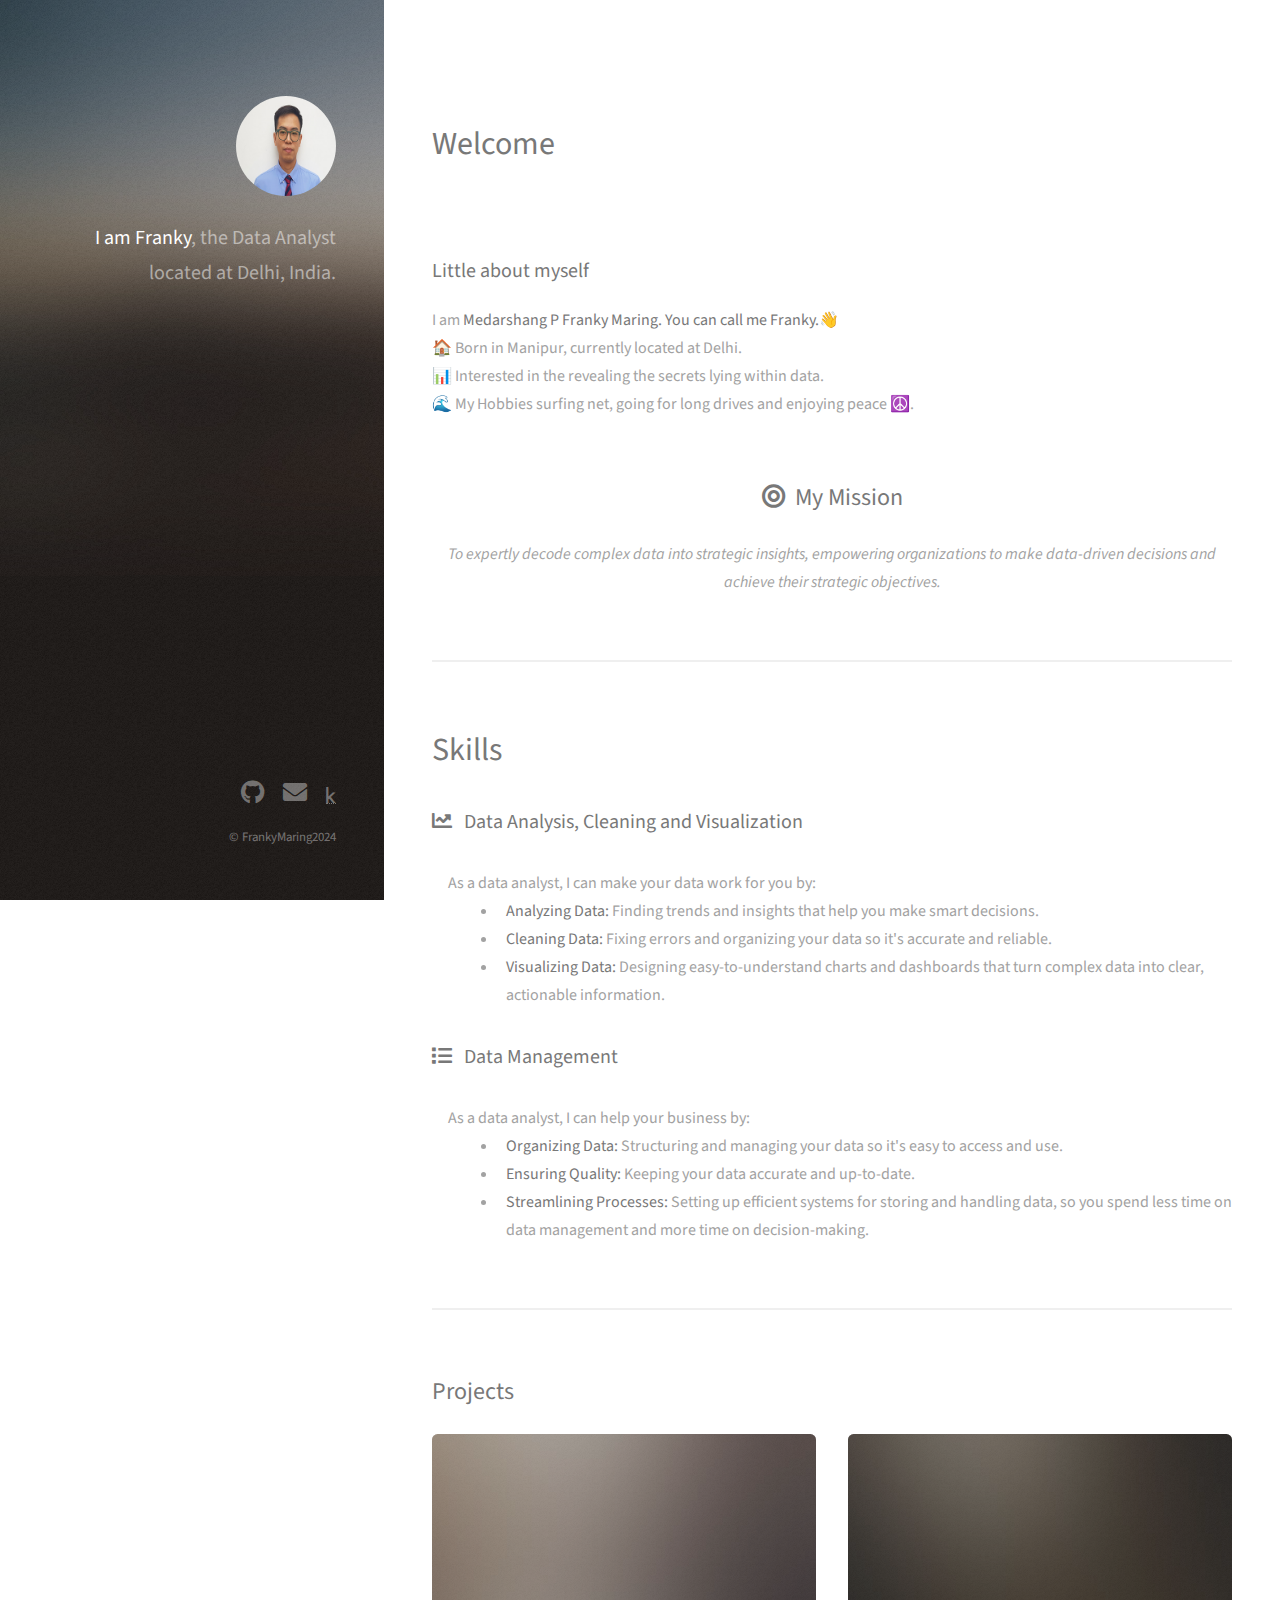
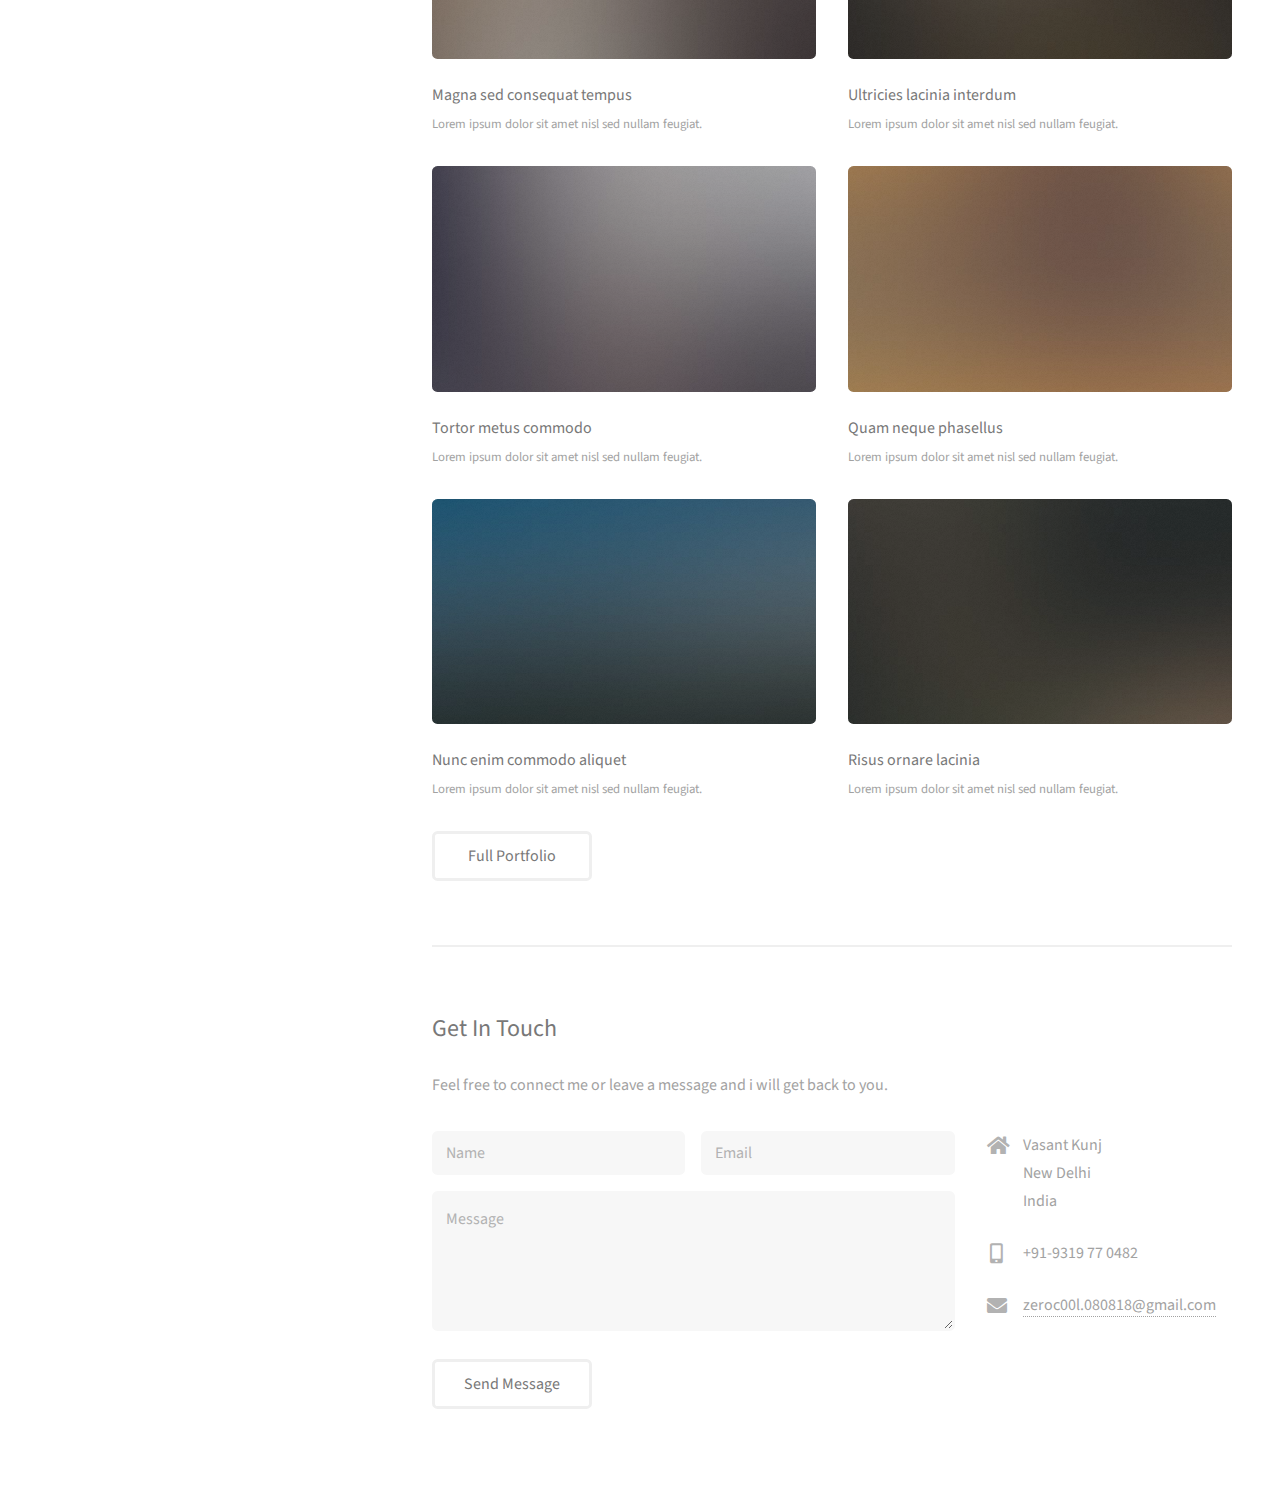
<file: index.html>
<!DOCTYPE HTML>
<!--
	Strata by HTML5 UP
	html5up.net | @ajlkn
	Free for personal and commercial use under the CCA 3.0 license (html5up.net/license)
-->
<html>

<head>
	<link
            rel="icon" href="images/data-scientist.png" type="image/x-icon"
        />
	<title>Franky Maring | Data Analyst</title>
	<meta charset="utf-8" />
	<meta name="viewport" content="width=device-width, initial-scale=1, user-scalable=no" />
	<link rel="stylesheet" href="assets/css/main.css" />
</head>

<body class="is-preload">
	
	<!-- Header -->
	<header id="header">
		<div class="inner">
			<a href="#" class="image avatar"><img src="images/img1.jpg" alt="" /></a>
			<h1><strong>I am Franky</strong>, the Data Analyst<br />
				located at Delhi, India.<br />
			</h1>
		</div>
	</header>

	<!-- Main -->
	<div id="main">

		<!-- One -->
		<section id="one">
			<header class="major">
				<br>
				<br>
				<h1>Welcome</h1>
				<br>
				<br>
				<h3>Little about myself</h3>
			</header>
			<p>I am <strong>Medarshang P Franky Maring. You can call me Franky.👋</strong><br>
				🏠 Born in Manipur, currently located at Delhi.<br>
				📊 Interested in the revealing the secrets lying within data.<br>
				🌊 My Hobbies surfing net, going for long drives and enjoying peace ☮️.<br>

			</p>
			<div class="mission">
				<br>
				<h2><span class="icon solid fa-bullseye"></span>&nbsp; My Mission </h2>
				<p>
					<em>To expertly decode complex data into strategic insights, empowering organizations to make
						data-driven
						decisions and achieve their strategic objectives.</em>
				</p>
			</div>
			<!-- <ul class="actions">
				<li><a href="#" class="button">Learn More</a></li>
			</ul> -->
		</section>

		<!-- Two -->

		<section>
			<header class="major">
				<h2>Skills</h2>
			</header>
			<div class="features">
				<article>

					<div class="content">

						<h3>
							<span class="icon solid fa-chart-line"></span> &nbsp; Data Analysis, Cleaning and
							Visualization
						</h3>
						<p>

						<ul class="data-analysis-cleaning-visual">
							As a data analyst, I can make your data work for you by:
							<li><strong>Analyzing Data:</strong> Finding trends and insights that help you make smart
								decisions.</li>
							<li><strong>Cleaning Data:</strong> Fixing errors and organizing your data so it's accurate
								and reliable.
							</li>
							<li><strong>Visualizing Data:</strong> Designing easy-to-understand charts and dashboards
								that turn complex
								data into clear, actionable information.</li>

						</ul>
						</p>
					</div>
				</article>
				<article>
					<div class="content">
						<h3>
							<span class="icon solid fa-list"></span> &nbsp; Data Management
						</h3>
						<p>

						<ul class="data-analysis-cleaning-visual">
							As a data analyst, I can help your business by:
							<li><strong>Organizing Data:</strong> Structuring and managing your data so it's easy to
								access and use.</li>
							<li><strong>Ensuring Quality:</strong> Keeping your data accurate and up-to-date.</li>
							<li><strong>Streamlining Processes:</strong> Setting up efficient systems for storing and
								handling data, so you spend less time on data management and more time on
								decision-making.</li>

						</ul>
						</p>
					</div>
				</article>
				<!-- <article>
					<div class="content">
						<h3>
							<span class="icon solid fa-chalkboard"></span> &nbsp; Teaching and Training
						</h3>
						<p>

						<ul class="data-analysis-cleaning-visual">
							As a data analyst, I can support your team by:
							<li><strong>Teaching Data Skills:</strong> Training your staff to analyze and interpret data
								effectively.</li>
							<li><strong>Showing Best Practices:</strong> Guiding your team on how to handle and
								visualize data for better insights.</li>
							<li><strong>Providing Hands-On Support:</strong> Offering practical sessions to ensure
								everyone feels confident with data tools and techniques.</li>

						</ul>
						</p>
				</article> -->
			</div>
		</section>




		<section id="two">
			<h2>Projects</h2>
			<div class="row">
				<article class="col-6 col-12-xsmall work-item">
					<a href="images/fulls/01.jpg" class="image fit thumb"><img src="images/thumbs/01.jpg" alt="" /></a>
					<h3>Magna sed consequat tempus</h3>
					<p>Lorem ipsum dolor sit amet nisl sed nullam feugiat.</p>
				</article>
				<article class="col-6 col-12-xsmall work-item">
					<a href="images/fulls/02.jpg" class="image fit thumb"><img src="images/thumbs/02.jpg" alt="" /></a>
					<h3>Ultricies lacinia interdum</h3>
					<p>Lorem ipsum dolor sit amet nisl sed nullam feugiat.</p>
				</article>
				<article class="col-6 col-12-xsmall work-item">
					<a href="images/fulls/03.jpg" class="image fit thumb"><img src="images/thumbs/03.jpg" alt="" /></a>
					<h3>Tortor metus commodo</h3>
					<p>Lorem ipsum dolor sit amet nisl sed nullam feugiat.</p>
				</article>
				<article class="col-6 col-12-xsmall work-item">
					<a href="images/fulls/04.jpg" class="image fit thumb"><img src="images/thumbs/04.jpg" alt="" /></a>
					<h3>Quam neque phasellus</h3>
					<p>Lorem ipsum dolor sit amet nisl sed nullam feugiat.</p>
				</article>
				<article class="col-6 col-12-xsmall work-item">
					<a href="images/fulls/05.jpg" class="image fit thumb"><img src="images/thumbs/05.jpg" alt="" /></a>
					<h3>Nunc enim commodo aliquet</h3>
					<p>Lorem ipsum dolor sit amet nisl sed nullam feugiat.</p>
				</article>
				<article class="col-6 col-12-xsmall work-item">
					<a href="images/fulls/06.jpg" class="image fit thumb"><img src="images/thumbs/06.jpg" alt="" /></a>
					<h3>Risus ornare lacinia</h3>
					<p>Lorem ipsum dolor sit amet nisl sed nullam feugiat.</p>
				</article>
			</div>
			<ul class="actions">
				<li><a href="#" class="button">Full Portfolio</a></li>
			</ul>
		</section>

		<!-- Three -->
		<section id="three">
			<h2>Get In Touch</h2>
			<p>Feel free to connect me or leave a message and i will get back to you.</p>
			<div class="row">
				<div class="col-8 col-12-small">
					<form method="post" action="mailto:zeroc00l.080818@gmail.com">
						<div class="row gtr-uniform gtr-50">
							<div class="col-6 col-12-xsmall"><input type="text" name="name" id="name"
									placeholder="Name" /></div>
							<div class="col-6 col-12-xsmall"><input type="email" name="email" id="email"
									placeholder="Email" /></div>
							<div class="col-12"><textarea name="message" id="message" placeholder="Message"
									rows="4"></textarea></div>
						</div>
						<br>
						<input type="submit" value="Send Message" />
					</form>
					<!-- <ul class="actions">
						<li><input type="submit" value="Send Message" /></li>
					</ul> -->
				</div>
				<div class="col-4 col-12-small">
					<ul class="labeled-icons">
						<li>
							<h3 class="icon solid fa-home"><span class="label">Address</span></h3>
							Vasant Kunj<br />
							New Delhi<br />
							India
						</li>
						<li>
							<h3 class="icon solid fa-mobile-alt"><span class="label">Phone</span></h3>
							+91-9319 77 0482
						</li>
						<li>
							<h3 class="icon solid fa-envelope"><span class="label">Email</span></h3>
							<a href="#">zeroc00l.080818@gmail.com</a>
						</li>
					</ul>
				</div>
			</div>
		</section>

		<!-- Four -->
		<!--
					<section id="four">
						<h2>Elements</h2>

						<section>
							<h4>Text</h4>
							<p>This is <b>bold</b> and this is <strong>strong</strong>. This is <i>italic</i> and this is <em>emphasized</em>.
							This is <sup>superscript</sup> text and this is <sub>subscript</sub> text.
							This is <u>underlined</u> and this is code: <code>for (;;) { ... }</code>. Finally, <a href="#">this is a link</a>.</p>
							<hr />
							<header>
								<h4>Heading with a Subtitle</h4>
								<p>Lorem ipsum dolor sit amet nullam id egestas urna aliquam</p>
							</header>
							<p>Nunc lacinia ante nunc ac lobortis. Interdum adipiscing gravida odio porttitor sem non mi integer non faucibus ornare mi ut ante amet placerat aliquet. Volutpat eu sed ante lacinia sapien lorem accumsan varius montes viverra nibh in adipiscing blandit tempus accumsan.</p>
							<header>
								<h5>Heading with a Subtitle</h5>
								<p>Lorem ipsum dolor sit amet nullam id egestas urna aliquam</p>
							</header>
							<p>Nunc lacinia ante nunc ac lobortis. Interdum adipiscing gravida odio porttitor sem non mi integer non faucibus ornare mi ut ante amet placerat aliquet. Volutpat eu sed ante lacinia sapien lorem accumsan varius montes viverra nibh in adipiscing blandit tempus accumsan.</p>
							<hr />
							<h2>Heading Level 2</h2>
							<h3>Heading Level 3</h3>
							<h4>Heading Level 4</h4>
							<h5>Heading Level 5</h5>
							<h6>Heading Level 6</h6>
							<hr />
							<h5>Blockquote</h5>
							<blockquote>Fringilla nisl. Donec accumsan interdum nisi, quis tincidunt felis sagittis eget tempus euismod. Vestibulum ante ipsum primis in faucibus vestibulum. Blandit adipiscing eu felis iaculis volutpat ac adipiscing accumsan faucibus. Vestibulum ante ipsum primis in faucibus lorem ipsum dolor sit amet nullam adipiscing eu felis.</blockquote>
							<h5>Preformatted</h5>
							<pre><code>i = 0;

while (!deck.isInOrder()) {
print 'Iteration ' + i;
deck.shuffle();
i++;
}

print 'It took ' + i + ' iterations to sort the deck.';</code></pre>
						</section>

						<section>
							<h4>Lists</h4>
							<div class="row">
								<div class="col-6 col-12-xsmall">
									<h5>Unordered</h5>
									<ul>
										<li>Dolor pulvinar etiam magna etiam.</li>
										<li>Sagittis adipiscing lorem eleifend.</li>
										<li>Felis enim feugiat dolore viverra.</li>
									</ul>
									<h5>Alternate</h5>
									<ul class="alt">
										<li>Dolor pulvinar etiam magna etiam.</li>
										<li>Sagittis adipiscing lorem eleifend.</li>
										<li>Felis enim feugiat dolore viverra.</li>
									</ul>
								</div>
								<div class="col-6 col-12-xsmall">
									<h5>Ordered</h5>
									<ol>
										<li>Dolor pulvinar etiam magna etiam.</li>
										<li>Etiam vel felis at lorem sed viverra.</li>
										<li>Felis enim feugiat dolore viverra.</li>
										<li>Dolor pulvinar etiam magna etiam.</li>
										<li>Etiam vel felis at lorem sed viverra.</li>
										<li>Felis enim feugiat dolore viverra.</li>
									</ol>
									<h5>Icons</h5>
									<ul class="icons">
										<li><a href="#" class="icon brands fa-twitter"><span class="label">Twitter</span></a></li>
										<li><a href="#" class="icon brands fa-facebook-f"><span class="label">Facebook</span></a></li>
										<li><a href="#" class="icon brands fa-instagram"><span class="label">Instagram</span></a></li>
										<li><a href="#" class="icon brands fa-github"><span class="label">Github</span></a></li>
										<li><a href="#" class="icon brands fa-dribbble"><span class="label">Dribbble</span></a></li>
										<li><a href="#" class="icon brands fa-tumblr"><span class="label">Tumblr</span></a></li>
									</ul>
								</div>
							</div>
							<h5>Actions</h5>
							<ul class="actions">
								<li><a href="#" class="button primary">Default</a></li>
								<li><a href="#" class="button">Default</a></li>
							</ul>
							<ul class="actions small">
								<li><a href="#" class="button primary small">Small</a></li>
								<li><a href="#" class="button small">Small</a></li>
							</ul>
							<div class="row">
								<div class="col-6 col-12-small">
									<ul class="actions stacked">
										<li><a href="#" class="button primary">Default</a></li>
										<li><a href="#" class="button">Default</a></li>
									</ul>
								</div>
								<div class="col-6 col-12-small">
									<ul class="actions stacked">
										<li><a href="#" class="button primary small">Small</a></li>
										<li><a href="#" class="button small">Small</a></li>
									</ul>
								</div>
								<div class="col-6 col-12-small">
									<ul class="actions stacked">
										<li><a href="#" class="button primary fit">Default</a></li>
										<li><a href="#" class="button fit">Default</a></li>
									</ul>
								</div>
								<div class="col-6 col-12-small">
									<ul class="actions stacked">
										<li><a href="#" class="button primary small fit">Small</a></li>
										<li><a href="#" class="button small fit">Small</a></li>
									</ul>
								</div>
							</div>
						</section>

						<section>
							<h4>Table</h4>
							<h5>Default</h5>
							<div class="table-wrapper">
								<table>
									<thead>
										<tr>
											<th>Name</th>
											<th>Description</th>
											<th>Price</th>
										</tr>
									</thead>
									<tbody>
										<tr>
											<td>Item One</td>
											<td>Ante turpis integer aliquet porttitor.</td>
											<td>29.99</td>
										</tr>
										<tr>
											<td>Item Two</td>
											<td>Vis ac commodo adipiscing arcu aliquet.</td>
											<td>19.99</td>
										</tr>
										<tr>
											<td>Item Three</td>
											<td> Morbi faucibus arcu accumsan lorem.</td>
											<td>29.99</td>
										</tr>
										<tr>
											<td>Item Four</td>
											<td>Vitae integer tempus condimentum.</td>
											<td>19.99</td>
										</tr>
										<tr>
											<td>Item Five</td>
											<td>Ante turpis integer aliquet porttitor.</td>
											<td>29.99</td>
										</tr>
									</tbody>
									<tfoot>
										<tr>
											<td colspan="2"></td>
											<td>100.00</td>
										</tr>
									</tfoot>
								</table>
							</div>

							<h5>Alternate</h5>
							<div class="table-wrapper">
								<table class="alt">
									<thead>
										<tr>
											<th>Name</th>
											<th>Description</th>
											<th>Price</th>
										</tr>
									</thead>
									<tbody>
										<tr>
											<td>Item One</td>
											<td>Ante turpis integer aliquet porttitor.</td>
											<td>29.99</td>
										</tr>
										<tr>
											<td>Item Two</td>
											<td>Vis ac commodo adipiscing arcu aliquet.</td>
											<td>19.99</td>
										</tr>
										<tr>
											<td>Item Three</td>
											<td> Morbi faucibus arcu accumsan lorem.</td>
											<td>29.99</td>
										</tr>
										<tr>
											<td>Item Four</td>
											<td>Vitae integer tempus condimentum.</td>
											<td>19.99</td>
										</tr>
										<tr>
											<td>Item Five</td>
											<td>Ante turpis integer aliquet porttitor.</td>
											<td>29.99</td>
										</tr>
									</tbody>
									<tfoot>
										<tr>
											<td colspan="2"></td>
											<td>100.00</td>
										</tr>
									</tfoot>
								</table>
							</div>
						</section>

						<section>
							<h4>Buttons</h4>
							<ul class="actions">
								<li><a href="#" class="button primary">Primary</a></li>
								<li><a href="#" class="button">Default</a></li>
							</ul>
							<ul class="actions">
								<li><a href="#" class="button large">Large</a></li>
								<li><a href="#" class="button">Default</a></li>
								<li><a href="#" class="button small">Small</a></li>
							</ul>
							<ul class="actions fit">
								<li><a href="#" class="button primary fit">Fit</a></li>
								<li><a href="#" class="button fit">Fit</a></li>
							</ul>
							<ul class="actions fit small">
								<li><a href="#" class="button primary fit small">Fit + Small</a></li>
								<li><a href="#" class="button fit small">Fit + Small</a></li>
							</ul>
							<ul class="actions">
								<li><a href="#" class="button primary icon solid fa-download">Icon</a></li>
								<li><a href="#" class="button icon solid fa-download">Icon</a></li>
							</ul>
							<ul class="actions">
								<li><span class="button primary disabled">Primary</span></li>
								<li><span class="button disabled">Default</span></li>
							</ul>
						</section>

						<section>
							<h4>Form</h4>
							<form method="post" action="#">
								<div class="row gtr-uniform gtr-50">
									<div class="col-6 col-12-xsmall">
										<input type="text" name="demo-name" id="demo-name" value="" placeholder="Name" />
									</div>
									<div class="col-6 col-12-xsmall">
										<input type="email" name="demo-email" id="demo-email" value="" placeholder="Email" />
									</div>
									<div class="col-12">
										<select name="demo-category" id="demo-category">
											<option value="">- Category -</option>
											<option value="1">Manufacturing</option>
											<option value="1">Shipping</option>
											<option value="1">Administration</option>
											<option value="1">Human Resources</option>
										</select>
									</div>
									<div class="col-4 col-12-small">
										<input type="radio" id="demo-priority-low" name="demo-priority" checked>
										<label for="demo-priority-low">Low Priority</label>
									</div>
									<div class="col-4 col-12-small">
										<input type="radio" id="demo-priority-normal" name="demo-priority">
										<label for="demo-priority-normal">Normal Priority</label>
									</div>
									<div class="col-4 col-12-small">
										<input type="radio" id="demo-priority-high" name="demo-priority">
										<label for="demo-priority-high">High Priority</label>
									</div>
									<div class="col-6 col-12-small">
										<input type="checkbox" id="demo-copy" name="demo-copy">
										<label for="demo-copy">Email me a copy of this message</label>
									</div>
									<div class="col-6 col-12-small">
										<input type="checkbox" id="demo-human" name="demo-human" checked>
										<label for="demo-human">I am a human and not a robot</label>
									</div>
									<div class="col-12">
										<textarea name="demo-message" id="demo-message" placeholder="Enter your message" rows="6"></textarea>
									</div>
									<div class="col-12">
										<ul class="actions">
											<li><input type="submit" value="Send Message" class="primary" /></li>
											<li><input type="reset" value="Reset" /></li>
										</ul>
									</div>
								</div>
							</form>
						</section>

						<section>
							<h4>Image</h4>
							<h5>Fit</h5>
							<div class="box alt">
								<div class="row gtr-50 gtr-uniform">
									<div class="col-12"><span class="image fit"><img src="images/fulls/05.jpg" alt="" /></span></div>
									<div class="col-4"><span class="image fit"><img src="images/thumbs/01.jpg" alt="" /></span></div>
									<div class="col-4"><span class="image fit"><img src="images/thumbs/02.jpg" alt="" /></span></div>
									<div class="col-4"><span class="image fit"><img src="images/thumbs/03.jpg" alt="" /></span></div>
									<div class="col-4"><span class="image fit"><img src="images/thumbs/04.jpg" alt="" /></span></div>
									<div class="col-4"><span class="image fit"><img src="images/thumbs/05.jpg" alt="" /></span></div>
									<div class="col-4"><span class="image fit"><img src="images/thumbs/06.jpg" alt="" /></span></div>
									<div class="col-4"><span class="image fit"><img src="images/thumbs/03.jpg" alt="" /></span></div>
									<div class="col-4"><span class="image fit"><img src="images/thumbs/02.jpg" alt="" /></span></div>
									<div class="col-4"><span class="image fit"><img src="images/thumbs/01.jpg" alt="" /></span></div>
								</div>
							</div>
							<h5>Left &amp; Right</h5>
							<p><span class="image left"><img src="images/avatar.jpg" alt="" /></span>Fringilla nisl. Donec accumsan interdum nisi, quis tincidunt felis sagittis eget. tempus euismod. Vestibulum ante ipsum primis in faucibus vestibulum. Blandit adipiscing eu felis iaculis volutpat ac adipiscing accumsan eu faucibus. Integer ac pellentesque praesent tincidunt felis sagittis eget. tempus euismod. Vestibulum ante ipsum primis in faucibus vestibulum. Blandit adipiscing eu felis iaculis volutpat ac adipiscing accumsan eu faucibus. Integer ac pellentesque praesent. Donec accumsan interdum nisi, quis tincidunt felis sagittis eget. tempus euismod. Vestibulum ante ipsum primis in faucibus vestibulum. Blandit adipiscing eu felis iaculis volutpat ac adipiscing accumsan eu faucibus. Integer ac pellentesque praesent tincidunt felis sagittis eget. tempus euismod. Vestibulum ante ipsum primis in faucibus vestibulum. Blandit adipiscing eu felis iaculis volutpat ac adipiscing accumsan eu faucibus. Integer ac pellentesque praesent.</p>
							<p><span class="image right"><img src="images/avatar.jpg" alt="" /></span>Fringilla nisl. Donec accumsan interdum nisi, quis tincidunt felis sagittis eget. tempus euismod. Vestibulum ante ipsum primis in faucibus vestibulum. Blandit adipiscing eu felis iaculis volutpat ac adipiscing accumsan eu faucibus. Integer ac pellentesque praesent tincidunt felis sagittis eget. tempus euismod. Vestibulum ante ipsum primis in faucibus vestibulum. Blandit adipiscing eu felis iaculis volutpat ac adipiscing accumsan eu faucibus. Integer ac pellentesque praesent. Donec accumsan interdum nisi, quis tincidunt felis sagittis eget. tempus euismod. Vestibulum ante ipsum primis in faucibus vestibulum. Blandit adipiscing eu felis iaculis volutpat ac adipiscing accumsan eu faucibus. Integer ac pellentesque praesent tincidunt felis sagittis eget. tempus euismod. Vestibulum ante ipsum primis in faucibus vestibulum. Blandit adipiscing eu felis iaculis volutpat ac adipiscing accumsan eu faucibus. Integer ac pellentesque praesent.</p>
						</section>

					</section>
				-->

	</div>

	<!-- Footer -->
	<footer id="footer">
		<div class="inner">
			<ul class="icons">

				<li><a href="https://github.com/zeroc00l-080818" class="icon brands fa-github"><span
							class="label">Github</span></a></li>
				<li><a href="mailto:zeroc00l.080818@gmail.com" class="icon solid fa-envelope"><span
							class="label">Email</span></a></li>
				<li><a href="https://www.kaggle.com/work" class="fab fa-kaggle"><span class="label"></span></a>
				</li>
			</ul>
			<ul class="copyright">
				<li>&copy; FrankyMaring2024</li>
			</ul>
		</div>
	</footer>

	<!-- Scripts -->
	<script src="assets/js/jquery.min.js"></script>
	<script src="assets/js/jquery.poptrox.min.js"></script>
	<script src="assets/js/browser.min.js"></script>
	<script src="assets/js/breakpoints.min.js"></script>
	<script src="assets/js/util.js"></script>
	<script src="assets/js/main.js"></script>

</body>

</html>
</file>
<file: assets/css/main.css>
@import url("fontawesome-all.min.css");
@import url("https://fonts.googleapis.com/css?family=Source+Sans+Pro:400,400italic");

/*
	Strata by HTML5 UP
	html5up.net | @ajlkn
	Free for personal and commercial use under the CCA 3.0 license (html5up.net/license)
*/

html,
body,
div,
span,
applet,
object,
iframe,
h1,
h2,
h3,
h4,
h5,
h6,
p,
blockquote,
pre,
a,
abbr,
acronym,
address,
big,
cite,
code,
del,
dfn,
em,
img,
ins,
kbd,
q,
s,
samp,
small,
strike,
strong,
sub,
sup,
tt,
var,
b,
u,
i,
center,
dl,
dt,
dd,
ol,
ul,
li,
fieldset,
form,
label,
legend,
table,
caption,
tbody,
tfoot,
thead,
tr,
th,
td,
article,
aside,
canvas,
details,
embed,
figure,
figcaption,
footer,
header,
hgroup,
menu,
nav,
output,
ruby,
section,
summary,
time,
mark,
audio,
video {
	margin: 0;
	padding: 0;
	border: 0;
	font-size: 100%;
	font: inherit;
	vertical-align: baseline;
}

article,
aside,
details,
figcaption,
figure,
footer,
header,
hgroup,
menu,
nav,
section {
	display: block;
}

body {
	line-height: 1;
}

ol,
ul {
	list-style: none;
}

blockquote,
q {
	quotes: none;
}

blockquote:before,
blockquote:after,
q:before,
q:after {
	content: '';
	content: none;
}

table {
	border-collapse: collapse;
	border-spacing: 0;
}

body {
	-webkit-text-size-adjust: none;
}

mark {
	background-color: transparent;
	color: inherit;
}

input::-moz-focus-inner {
	border: 0;
	padding: 0;
}

input,
select,
textarea {
	-moz-appearance: none;
	-webkit-appearance: none;
	-ms-appearance: none;
	appearance: none;
}

/* Basic */

html {
	box-sizing: border-box;
}

*,
*:before,
*:after {
	box-sizing: inherit;
}

body {
	background: #fff;
}

body.is-preload *,
body.is-preload *:before,
body.is-preload *:after {
	-moz-animation: none !important;
	-webkit-animation: none !important;
	-ms-animation: none !important;
	animation: none !important;
	-moz-transition: none !important;
	-webkit-transition: none !important;
	-ms-transition: none !important;
	transition: none !important;
}

body,
input,
select,
textarea {
	color: #a2a2a2;
	font-family: "Source Sans Pro", Helvetica, sans-serif;
	font-size: 16pt;
	font-weight: 400;
	line-height: 1.75em;
}

a {
	-moz-transition: color 0.2s ease-in-out, border-color 0.2s ease-in-out;
	-webkit-transition: color 0.2s ease-in-out, border-color 0.2s ease-in-out;
	-ms-transition: color 0.2s ease-in-out, border-color 0.2s ease-in-out;
	transition: color 0.2s ease-in-out, border-color 0.2s ease-in-out;
	border-bottom: dotted 1px;
	color: #49bf9d;
	text-decoration: none;
}

a:hover {
	border-bottom-color: transparent;
	color: #49bf9d !important;
	text-decoration: none;
}

strong,
b {
	color: #787878;
	font-weight: 400;
}

em,
i {
	font-style: italic;
}

p {
	margin: 0 0 2em 0;
}

h1,
h2,
h3,
h4,
h5,
h6 {
	color: #787878;
	font-weight: 400;
	line-height: 1em;
	margin: 0 0 1em 0;
}

h1 a,
h2 a,
h3 a,
h4 a,
h5 a,
h6 a {
	color: inherit;
	text-decoration: none;
}

h1 {
	font-size: 2em;
	line-height: 1.5em;
}

h2 {
	font-size: 1.5em;
	line-height: 1.5em;
}

h3 {
	font-size: 1.25em;
	line-height: 1.5em;
}

h4 {
	font-size: 1.1em;
	line-height: 1.5em;
}

h5 {
	font-size: 0.9em;
	line-height: 1.5em;
}

h6 {
	font-size: 0.7em;
	line-height: 1.5em;
}

sub {
	font-size: 0.8em;
	position: relative;
	top: 0.5em;
}

sup {
	font-size: 0.8em;
	position: relative;
	top: -0.5em;
}

hr {
	border: 0;
	border-bottom: solid 2px #efefef;
	margin: 2em 0;
}

hr.major {
	margin: 3em 0;
}

blockquote {
	border-left: solid 6px #efefef;
	font-style: italic;
	margin: 0 0 2em 0;
	padding: 0.5em 0 0.5em 1.5em;
}

code {
	background: #f7f7f7;
	border-radius: 0.35em;
	border: solid 2px #efefef;
	font-family: "Courier New", monospace;
	font-size: 0.9em;
	margin: 0 0.25em;
	padding: 0.25em 0.65em;
}

pre {
	-webkit-overflow-scrolling: touch;
	font-family: "Courier New", monospace;
	font-size: 0.9em;
	margin: 0 0 2em 0;
}

pre code {
	display: block;
	line-height: 1.75em;
	padding: 1em 1.5em;
	overflow-x: auto;
}

.align-left {
	text-align: left;
}

.align-center {
	text-align: center;
}

.align-right {
	text-align: right;
}

/* Container */

.container {
	margin: 0 auto;
	max-width: calc(100% - 4em);
	width: 100%;
}

.container.xsmall {
	width: 25%;
}

.container.small {
	width: 50%;
}

.container.medium {
	width: 75%;
}

.container.large {
	width: 125%;
}

.container.xlarge {
	width: 150%;
}

.container.max {
	width: 100%;
}

@media screen and (max-width: 980px) {

	.container {
		width: 100% !important;
		max-width: 100% !important;
	}

}

@media screen and (max-width: 480px) {

	.container {
		max-width: calc(100% - 3em);
	}

}

/* Row */

.row {
	display: flex;
	flex-wrap: wrap;
	box-sizing: border-box;
	align-items: stretch;
}

.row>* {
	box-sizing: border-box;
}

.row.gtr-uniform>*> :last-child {
	margin-bottom: 0;
}

.row.aln-left {
	justify-content: flex-start;
}

.row.aln-center {
	justify-content: center;
}

.row.aln-right {
	justify-content: flex-end;
}

.row.aln-top {
	align-items: flex-start;
}

.row.aln-middle {
	align-items: center;
}

.row.aln-bottom {
	align-items: flex-end;
}

.row>.imp {
	order: -1;
}

.row>.col-1 {
	width: 8.33333%;
}

.row>.off-1 {
	margin-left: 8.33333%;
}

.row>.col-2 {
	width: 16.66667%;
}

.row>.off-2 {
	margin-left: 16.66667%;
}

.row>.col-3 {
	width: 25%;
}

.row>.off-3 {
	margin-left: 25%;
}

.row>.col-4 {
	width: 33.33333%;
}

.row>.off-4 {
	margin-left: 33.33333%;
}

.row>.col-5 {
	width: 41.66667%;
}

.row>.off-5 {
	margin-left: 41.66667%;
}

.row>.col-6 {
	width: 50%;
}

.row>.off-6 {
	margin-left: 50%;
}

.row>.col-7 {
	width: 58.33333%;
}

.row>.off-7 {
	margin-left: 58.33333%;
}

.row>.col-8 {
	width: 66.66667%;
}

.row>.off-8 {
	margin-left: 66.66667%;
}

.row>.col-9 {
	width: 75%;
}

.row>.off-9 {
	margin-left: 75%;
}

.row>.col-10 {
	width: 83.33333%;
}

.row>.off-10 {
	margin-left: 83.33333%;
}

.row>.col-11 {
	width: 91.66667%;
}

.row>.off-11 {
	margin-left: 91.66667%;
}

.row>.col-12 {
	width: 100%;
}

.row>.off-12 {
	margin-left: 100%;
}

.row.gtr-0 {
	margin-top: 0;
	margin-left: 0em;
}

.row.gtr-0>* {
	padding: 0 0 0 0em;
}

.row.gtr-0.gtr-uniform {
	margin-top: 0em;
}

.row.gtr-0.gtr-uniform>* {
	padding-top: 0em;
}

.row.gtr-25 {
	margin-top: 0;
	margin-left: -0.625em;
}

.row.gtr-25>* {
	padding: 0 0 0 0.625em;
}

.row.gtr-25.gtr-uniform {
	margin-top: -0.625em;
}

.row.gtr-25.gtr-uniform>* {
	padding-top: 0.625em;
}

.row.gtr-50 {
	margin-top: 0;
	margin-left: -1.25em;
}

.row.gtr-50>* {
	padding: 0 0 0 1.25em;
}

.row.gtr-50.gtr-uniform {
	margin-top: -1.25em;
}

.row.gtr-50.gtr-uniform>* {
	padding-top: 1.25em;
}

.row {
	margin-top: 0;
	margin-left: -2.5em;
}

.row>* {
	padding: 0 0 0 2.5em;
}

.row.gtr-uniform {
	margin-top: -2.5em;
}

.row.gtr-uniform>* {
	padding-top: 2.5em;
}

.row.gtr-150 {
	margin-top: 0;
	margin-left: -3.75em;
}

.row.gtr-150>* {
	padding: 0 0 0 3.75em;
}

.row.gtr-150.gtr-uniform {
	margin-top: -3.75em;
}

.row.gtr-150.gtr-uniform>* {
	padding-top: 3.75em;
}

.row.gtr-200 {
	margin-top: 0;
	margin-left: -5em;
}

.row.gtr-200>* {
	padding: 0 0 0 5em;
}

.row.gtr-200.gtr-uniform {
	margin-top: -5em;
}

.row.gtr-200.gtr-uniform>* {
	padding-top: 5em;
}

@media screen and (max-width: 1800px) {

	.row {
		display: flex;
		flex-wrap: wrap;
		box-sizing: border-box;
		align-items: stretch;
	}

	.row>* {
		box-sizing: border-box;
	}

	.row.gtr-uniform>*> :last-child {
		margin-bottom: 0;
	}

	.row.aln-left {
		justify-content: flex-start;
	}

	.row.aln-center {
		justify-content: center;
	}

	.row.aln-right {
		justify-content: flex-end;
	}

	.row.aln-top {
		align-items: flex-start;
	}

	.row.aln-middle {
		align-items: center;
	}

	.row.aln-bottom {
		align-items: flex-end;
	}

	.row>.imp-xlarge {
		order: -1;
	}

	.row>.col-1-xlarge {
		width: 8.33333%;
	}

	.row>.off-1-xlarge {
		margin-left: 8.33333%;
	}

	.row>.col-2-xlarge {
		width: 16.66667%;
	}

	.row>.off-2-xlarge {
		margin-left: 16.66667%;
	}

	.row>.col-3-xlarge {
		width: 25%;
	}

	.row>.off-3-xlarge {
		margin-left: 25%;
	}

	.row>.col-4-xlarge {
		width: 33.33333%;
	}

	.row>.off-4-xlarge {
		margin-left: 33.33333%;
	}

	.row>.col-5-xlarge {
		width: 41.66667%;
	}

	.row>.off-5-xlarge {
		margin-left: 41.66667%;
	}

	.row>.col-6-xlarge {
		width: 50%;
	}

	.row>.off-6-xlarge {
		margin-left: 50%;
	}

	.row>.col-7-xlarge {
		width: 58.33333%;
	}

	.row>.off-7-xlarge {
		margin-left: 58.33333%;
	}

	.row>.col-8-xlarge {
		width: 66.66667%;
	}

	.row>.off-8-xlarge {
		margin-left: 66.66667%;
	}

	.row>.col-9-xlarge {
		width: 75%;
	}

	.row>.off-9-xlarge {
		margin-left: 75%;
	}

	.row>.col-10-xlarge {
		width: 83.33333%;
	}

	.row>.off-10-xlarge {
		margin-left: 83.33333%;
	}

	.row>.col-11-xlarge {
		width: 91.66667%;
	}

	.row>.off-11-xlarge {
		margin-left: 91.66667%;
	}

	.row>.col-12-xlarge {
		width: 100%;
	}

	.row>.off-12-xlarge {
		margin-left: 100%;
	}

	.row.gtr-0 {
		margin-top: 0;
		margin-left: 0em;
	}

	.row.gtr-0>* {
		padding: 0 0 0 0em;
	}

	.row.gtr-0.gtr-uniform {
		margin-top: 0em;
	}

	.row.gtr-0.gtr-uniform>* {
		padding-top: 0em;
	}

	.row.gtr-25 {
		margin-top: 0;
		margin-left: -0.625em;
	}

	.row.gtr-25>* {
		padding: 0 0 0 0.625em;
	}

	.row.gtr-25.gtr-uniform {
		margin-top: -0.625em;
	}

	.row.gtr-25.gtr-uniform>* {
		padding-top: 0.625em;
	}

	.row.gtr-50 {
		margin-top: 0;
		margin-left: -1.25em;
	}

	.row.gtr-50>* {
		padding: 0 0 0 1.25em;
	}

	.row.gtr-50.gtr-uniform {
		margin-top: -1.25em;
	}

	.row.gtr-50.gtr-uniform>* {
		padding-top: 1.25em;
	}

	.row {
		margin-top: 0;
		margin-left: -2.5em;
	}

	.row>* {
		padding: 0 0 0 2.5em;
	}

	.row.gtr-uniform {
		margin-top: -2.5em;
	}

	.row.gtr-uniform>* {
		padding-top: 2.5em;
	}

	.row.gtr-150 {
		margin-top: 0;
		margin-left: -3.75em;
	}

	.row.gtr-150>* {
		padding: 0 0 0 3.75em;
	}

	.row.gtr-150.gtr-uniform {
		margin-top: -3.75em;
	}

	.row.gtr-150.gtr-uniform>* {
		padding-top: 3.75em;
	}

	.row.gtr-200 {
		margin-top: 0;
		margin-left: -5em;
	}

	.row.gtr-200>* {
		padding: 0 0 0 5em;
	}

	.row.gtr-200.gtr-uniform {
		margin-top: -5em;
	}

	.row.gtr-200.gtr-uniform>* {
		padding-top: 5em;
	}

}

@media screen and (max-width: 1280px) {

	.row {
		display: flex;
		flex-wrap: wrap;
		box-sizing: border-box;
		align-items: stretch;
	}

	.row>* {
		box-sizing: border-box;
	}

	.row.gtr-uniform>*> :last-child {
		margin-bottom: 0;
	}

	.row.aln-left {
		justify-content: flex-start;
	}

	.row.aln-center {
		justify-content: center;
	}

	.row.aln-right {
		justify-content: flex-end;
	}

	.row.aln-top {
		align-items: flex-start;
	}

	.row.aln-middle {
		align-items: center;
	}

	.row.aln-bottom {
		align-items: flex-end;
	}

	.row>.imp-large {
		order: -1;
	}

	.row>.col-1-large {
		width: 8.33333%;
	}

	.row>.off-1-large {
		margin-left: 8.33333%;
	}

	.row>.col-2-large {
		width: 16.66667%;
	}

	.row>.off-2-large {
		margin-left: 16.66667%;
	}

	.row>.col-3-large {
		width: 25%;
	}

	.row>.off-3-large {
		margin-left: 25%;
	}

	.row>.col-4-large {
		width: 33.33333%;
	}

	.row>.off-4-large {
		margin-left: 33.33333%;
	}

	.row>.col-5-large {
		width: 41.66667%;
	}

	.row>.off-5-large {
		margin-left: 41.66667%;
	}

	.row>.col-6-large {
		width: 50%;
	}

	.row>.off-6-large {
		margin-left: 50%;
	}

	.row>.col-7-large {
		width: 58.33333%;
	}

	.row>.off-7-large {
		margin-left: 58.33333%;
	}

	.row>.col-8-large {
		width: 66.66667%;
	}

	.row>.off-8-large {
		margin-left: 66.66667%;
	}

	.row>.col-9-large {
		width: 75%;
	}

	.row>.off-9-large {
		margin-left: 75%;
	}

	.row>.col-10-large {
		width: 83.33333%;
	}

	.row>.off-10-large {
		margin-left: 83.33333%;
	}

	.row>.col-11-large {
		width: 91.66667%;
	}

	.row>.off-11-large {
		margin-left: 91.66667%;
	}

	.row>.col-12-large {
		width: 100%;
	}

	.row>.off-12-large {
		margin-left: 100%;
	}

	.row.gtr-0 {
		margin-top: 0;
		margin-left: 0em;
	}

	.row.gtr-0>* {
		padding: 0 0 0 0em;
	}

	.row.gtr-0.gtr-uniform {
		margin-top: 0em;
	}

	.row.gtr-0.gtr-uniform>* {
		padding-top: 0em;
	}

	.row.gtr-25 {
		margin-top: 0;
		margin-left: -0.5em;
	}

	.row.gtr-25>* {
		padding: 0 0 0 0.5em;
	}

	.row.gtr-25.gtr-uniform {
		margin-top: -0.5em;
	}

	.row.gtr-25.gtr-uniform>* {
		padding-top: 0.5em;
	}

	.row.gtr-50 {
		margin-top: 0;
		margin-left: -1em;
	}

	.row.gtr-50>* {
		padding: 0 0 0 1em;
	}

	.row.gtr-50.gtr-uniform {
		margin-top: -1em;
	}

	.row.gtr-50.gtr-uniform>* {
		padding-top: 1em;
	}

	.row {
		margin-top: 0;
		margin-left: -2em;
	}

	.row>* {
		padding: 0 0 0 2em;
	}

	.row.gtr-uniform {
		margin-top: -2em;
	}

	.row.gtr-uniform>* {
		padding-top: 2em;
	}

	.row.gtr-150 {
		margin-top: 0;
		margin-left: -3em;
	}

	.row.gtr-150>* {
		padding: 0 0 0 3em;
	}

	.row.gtr-150.gtr-uniform {
		margin-top: -3em;
	}

	.row.gtr-150.gtr-uniform>* {
		padding-top: 3em;
	}

	.row.gtr-200 {
		margin-top: 0;
		margin-left: -4em;
	}

	.row.gtr-200>* {
		padding: 0 0 0 4em;
	}

	.row.gtr-200.gtr-uniform {
		margin-top: -4em;
	}

	.row.gtr-200.gtr-uniform>* {
		padding-top: 4em;
	}

}

@media screen and (max-width: 980px) {

	.row {
		display: flex;
		flex-wrap: wrap;
		box-sizing: border-box;
		align-items: stretch;
	}

	.row>* {
		box-sizing: border-box;
	}

	.row.gtr-uniform>*> :last-child {
		margin-bottom: 0;
	}

	.row.aln-left {
		justify-content: flex-start;
	}

	.row.aln-center {
		justify-content: center;
	}

	.row.aln-right {
		justify-content: flex-end;
	}

	.row.aln-top {
		align-items: flex-start;
	}

	.row.aln-middle {
		align-items: center;
	}

	.row.aln-bottom {
		align-items: flex-end;
	}

	.row>.imp-medium {
		order: -1;
	}

	.row>.col-1-medium {
		width: 8.33333%;
	}

	.row>.off-1-medium {
		margin-left: 8.33333%;
	}

	.row>.col-2-medium {
		width: 16.66667%;
	}

	.row>.off-2-medium {
		margin-left: 16.66667%;
	}

	.row>.col-3-medium {
		width: 25%;
	}

	.row>.off-3-medium {
		margin-left: 25%;
	}

	.row>.col-4-medium {
		width: 33.33333%;
	}

	.row>.off-4-medium {
		margin-left: 33.33333%;
	}

	.row>.col-5-medium {
		width: 41.66667%;
	}

	.row>.off-5-medium {
		margin-left: 41.66667%;
	}

	.row>.col-6-medium {
		width: 50%;
	}

	.row>.off-6-medium {
		margin-left: 50%;
	}

	.row>.col-7-medium {
		width: 58.33333%;
	}

	.row>.off-7-medium {
		margin-left: 58.33333%;
	}

	.row>.col-8-medium {
		width: 66.66667%;
	}

	.row>.off-8-medium {
		margin-left: 66.66667%;
	}

	.row>.col-9-medium {
		width: 75%;
	}

	.row>.off-9-medium {
		margin-left: 75%;
	}

	.row>.col-10-medium {
		width: 83.33333%;
	}

	.row>.off-10-medium {
		margin-left: 83.33333%;
	}

	.row>.col-11-medium {
		width: 91.66667%;
	}

	.row>.off-11-medium {
		margin-left: 91.66667%;
	}

	.row>.col-12-medium {
		width: 100%;
	}

	.row>.off-12-medium {
		margin-left: 100%;
	}

	.row.gtr-0 {
		margin-top: 0;
		margin-left: 0em;
	}

	.row.gtr-0>* {
		padding: 0 0 0 0em;
	}

	.row.gtr-0.gtr-uniform {
		margin-top: 0em;
	}

	.row.gtr-0.gtr-uniform>* {
		padding-top: 0em;
	}

	.row.gtr-25 {
		margin-top: 0;
		margin-left: -0.5em;
	}

	.row.gtr-25>* {
		padding: 0 0 0 0.5em;
	}

	.row.gtr-25.gtr-uniform {
		margin-top: -0.5em;
	}

	.row.gtr-25.gtr-uniform>* {
		padding-top: 0.5em;
	}

	.row.gtr-50 {
		margin-top: 0;
		margin-left: -1em;
	}

	.row.gtr-50>* {
		padding: 0 0 0 1em;
	}

	.row.gtr-50.gtr-uniform {
		margin-top: -1em;
	}

	.row.gtr-50.gtr-uniform>* {
		padding-top: 1em;
	}

	.row {
		margin-top: 0;
		margin-left: -2em;
	}

	.row>* {
		padding: 0 0 0 2em;
	}

	.row.gtr-uniform {
		margin-top: -2em;
	}

	.row.gtr-uniform>* {
		padding-top: 2em;
	}

	.row.gtr-150 {
		margin-top: 0;
		margin-left: -3em;
	}

	.row.gtr-150>* {
		padding: 0 0 0 3em;
	}

	.row.gtr-150.gtr-uniform {
		margin-top: -3em;
	}

	.row.gtr-150.gtr-uniform>* {
		padding-top: 3em;
	}

	.row.gtr-200 {
		margin-top: 0;
		margin-left: -4em;
	}

	.row.gtr-200>* {
		padding: 0 0 0 4em;
	}

	.row.gtr-200.gtr-uniform {
		margin-top: -4em;
	}

	.row.gtr-200.gtr-uniform>* {
		padding-top: 4em;
	}

}

@media screen and (max-width: 736px) {

	.row {
		display: flex;
		flex-wrap: wrap;
		box-sizing: border-box;
		align-items: stretch;
	}

	.row>* {
		box-sizing: border-box;
	}

	.row.gtr-uniform>*> :last-child {
		margin-bottom: 0;
	}

	.row.aln-left {
		justify-content: flex-start;
	}

	.row.aln-center {
		justify-content: center;
	}

	.row.aln-right {
		justify-content: flex-end;
	}

	.row.aln-top {
		align-items: flex-start;
	}

	.row.aln-middle {
		align-items: center;
	}

	.row.aln-bottom {
		align-items: flex-end;
	}

	.row>.imp-small {
		order: -1;
	}

	.row>.col-1-small {
		width: 8.33333%;
	}

	.row>.off-1-small {
		margin-left: 8.33333%;
	}

	.row>.col-2-small {
		width: 16.66667%;
	}

	.row>.off-2-small {
		margin-left: 16.66667%;
	}

	.row>.col-3-small {
		width: 25%;
	}

	.row>.off-3-small {
		margin-left: 25%;
	}

	.row>.col-4-small {
		width: 33.33333%;
	}

	.row>.off-4-small {
		margin-left: 33.33333%;
	}

	.row>.col-5-small {
		width: 41.66667%;
	}

	.row>.off-5-small {
		margin-left: 41.66667%;
	}

	.row>.col-6-small {
		width: 50%;
	}

	.row>.off-6-small {
		margin-left: 50%;
	}

	.row>.col-7-small {
		width: 58.33333%;
	}

	.row>.off-7-small {
		margin-left: 58.33333%;
	}

	.row>.col-8-small {
		width: 66.66667%;
	}

	.row>.off-8-small {
		margin-left: 66.66667%;
	}

	.row>.col-9-small {
		width: 75%;
	}

	.row>.off-9-small {
		margin-left: 75%;
	}

	.row>.col-10-small {
		width: 83.33333%;
	}

	.row>.off-10-small {
		margin-left: 83.33333%;
	}

	.row>.col-11-small {
		width: 91.66667%;
	}

	.row>.off-11-small {
		margin-left: 91.66667%;
	}

	.row>.col-12-small {
		width: 100%;
	}

	.row>.off-12-small {
		margin-left: 100%;
	}

	.row.gtr-0 {
		margin-top: 0;
		margin-left: 0em;
	}

	.row.gtr-0>* {
		padding: 0 0 0 0em;
	}

	.row.gtr-0.gtr-uniform {
		margin-top: 0em;
	}

	.row.gtr-0.gtr-uniform>* {
		padding-top: 0em;
	}

	.row.gtr-25 {
		margin-top: 0;
		margin-left: -0.375em;
	}

	.row.gtr-25>* {
		padding: 0 0 0 0.375em;
	}

	.row.gtr-25.gtr-uniform {
		margin-top: -0.375em;
	}

	.row.gtr-25.gtr-uniform>* {
		padding-top: 0.375em;
	}

	.row.gtr-50 {
		margin-top: 0;
		margin-left: -0.75em;
	}

	.row.gtr-50>* {
		padding: 0 0 0 0.75em;
	}

	.row.gtr-50.gtr-uniform {
		margin-top: -0.75em;
	}

	.row.gtr-50.gtr-uniform>* {
		padding-top: 0.75em;
	}

	.row {
		margin-top: 0;
		margin-left: -1.5em;
	}

	.row>* {
		padding: 0 0 0 1.5em;
	}

	.row.gtr-uniform {
		margin-top: -1.5em;
	}

	.row.gtr-uniform>* {
		padding-top: 1.5em;
	}

	.row.gtr-150 {
		margin-top: 0;
		margin-left: -2.25em;
	}

	.row.gtr-150>* {
		padding: 0 0 0 2.25em;
	}

	.row.gtr-150.gtr-uniform {
		margin-top: -2.25em;
	}

	.row.gtr-150.gtr-uniform>* {
		padding-top: 2.25em;
	}

	.row.gtr-200 {
		margin-top: 0;
		margin-left: -3em;
	}

	.row.gtr-200>* {
		padding: 0 0 0 3em;
	}

	.row.gtr-200.gtr-uniform {
		margin-top: -3em;
	}

	.row.gtr-200.gtr-uniform>* {
		padding-top: 3em;
	}

}

@media screen and (max-width: 480px) {

	.row {
		display: flex;
		flex-wrap: wrap;
		box-sizing: border-box;
		align-items: stretch;
	}

	.row>* {
		box-sizing: border-box;
	}

	.row.gtr-uniform>*> :last-child {
		margin-bottom: 0;
	}

	.row.aln-left {
		justify-content: flex-start;
	}

	.row.aln-center {
		justify-content: center;
	}

	.row.aln-right {
		justify-content: flex-end;
	}

	.row.aln-top {
		align-items: flex-start;
	}

	.row.aln-middle {
		align-items: center;
	}

	.row.aln-bottom {
		align-items: flex-end;
	}

	.row>.imp-xsmall {
		order: -1;
	}

	.row>.col-1-xsmall {
		width: 8.33333%;
	}

	.row>.off-1-xsmall {
		margin-left: 8.33333%;
	}

	.row>.col-2-xsmall {
		width: 16.66667%;
	}

	.row>.off-2-xsmall {
		margin-left: 16.66667%;
	}

	.row>.col-3-xsmall {
		width: 25%;
	}

	.row>.off-3-xsmall {
		margin-left: 25%;
	}

	.row>.col-4-xsmall {
		width: 33.33333%;
	}

	.row>.off-4-xsmall {
		margin-left: 33.33333%;
	}

	.row>.col-5-xsmall {
		width: 41.66667%;
	}

	.row>.off-5-xsmall {
		margin-left: 41.66667%;
	}

	.row>.col-6-xsmall {
		width: 50%;
	}

	.row>.off-6-xsmall {
		margin-left: 50%;
	}

	.row>.col-7-xsmall {
		width: 58.33333%;
	}

	.row>.off-7-xsmall {
		margin-left: 58.33333%;
	}

	.row>.col-8-xsmall {
		width: 66.66667%;
	}

	.row>.off-8-xsmall {
		margin-left: 66.66667%;
	}

	.row>.col-9-xsmall {
		width: 75%;
	}

	.row>.off-9-xsmall {
		margin-left: 75%;
	}

	.row>.col-10-xsmall {
		width: 83.33333%;
	}

	.row>.off-10-xsmall {
		margin-left: 83.33333%;
	}

	.row>.col-11-xsmall {
		width: 91.66667%;
	}

	.row>.off-11-xsmall {
		margin-left: 91.66667%;
	}

	.row>.col-12-xsmall {
		width: 100%;
	}

	.row>.off-12-xsmall {
		margin-left: 100%;
	}

	.row.gtr-0 {
		margin-top: 0;
		margin-left: 0em;
	}

	.row.gtr-0>* {
		padding: 0 0 0 0em;
	}

	.row.gtr-0.gtr-uniform {
		margin-top: 0em;
	}

	.row.gtr-0.gtr-uniform>* {
		padding-top: 0em;
	}

	.row.gtr-25 {
		margin-top: 0;
		margin-left: -0.375em;
	}

	.row.gtr-25>* {
		padding: 0 0 0 0.375em;
	}

	.row.gtr-25.gtr-uniform {
		margin-top: -0.375em;
	}

	.row.gtr-25.gtr-uniform>* {
		padding-top: 0.375em;
	}

	.row.gtr-50 {
		margin-top: 0;
		margin-left: -0.75em;
	}

	.row.gtr-50>* {
		padding: 0 0 0 0.75em;
	}

	.row.gtr-50.gtr-uniform {
		margin-top: -0.75em;
	}

	.row.gtr-50.gtr-uniform>* {
		padding-top: 0.75em;
	}

	.row {
		margin-top: 0;
		margin-left: -1.5em;
	}

	.row>* {
		padding: 0 0 0 1.5em;
	}

	.row.gtr-uniform {
		margin-top: -1.5em;
	}

	.row.gtr-uniform>* {
		padding-top: 1.5em;
	}

	.row.gtr-150 {
		margin-top: 0;
		margin-left: -2.25em;
	}

	.row.gtr-150>* {
		padding: 0 0 0 2.25em;
	}

	.row.gtr-150.gtr-uniform {
		margin-top: -2.25em;
	}

	.row.gtr-150.gtr-uniform>* {
		padding-top: 2.25em;
	}

	.row.gtr-200 {
		margin-top: 0;
		margin-left: -3em;
	}

	.row.gtr-200>* {
		padding: 0 0 0 3em;
	}

	.row.gtr-200.gtr-uniform {
		margin-top: -3em;
	}

	.row.gtr-200.gtr-uniform>* {
		padding-top: 3em;
	}

}

/* Section/Article */

section.special,
article.special {
	text-align: center;
}

header p {
	color: #b2b2b2;
	position: relative;
	margin: 0 0 1.5em 0;
}

header h2+p {
	font-size: 1.25em;
	margin-top: -1em;
	line-height: 1.5em;
}

header h3+p {
	font-size: 1.1em;
	margin-top: -0.8em;
	line-height: 1.5em;
}

header h4+p,
header h5+p,
header h6+p {
	font-size: 0.9em;
	margin-top: -0.6em;
	line-height: 1.5em;
}

header.major h2 {
	font-size: 2em;
}

/* Form */

form {
	margin: 0 0 2em 0;
}

label {
	color: #787878;
	display: block;
	font-size: 0.9em;
	font-weight: 400;
	margin: 0 0 1em 0;
}

input[type="text"],
input[type="password"],
input[type="email"],
select,
textarea {
	-moz-appearance: none;
	-webkit-appearance: none;
	-ms-appearance: none;
	appearance: none;
	background: #f7f7f7;
	border-radius: 0.35em;
	border: solid 2px transparent;
	color: inherit;
	display: block;
	outline: 0;
	padding: 0 0.75em;
	text-decoration: none;
	width: 100%;
}

input[type="text"]:invalid,
input[type="password"]:invalid,
input[type="email"]:invalid,
select:invalid,
textarea:invalid {
	box-shadow: none;
}

input[type="text"]:focus,
input[type="password"]:focus,
input[type="email"]:focus,
select:focus,
textarea:focus {
	border-color: #49bf9d;
}

select {
	background-image: url("data:image/svg+xml;charset=utf8,%3Csvg xmlns='http://www.w3.org/2000/svg' width='40' height='40' preserveAspectRatio='none' viewBox='0 0 40 40'%3E%3Cpath d='M9.4,12.3l10.4,10.4l10.4-10.4c0.2-0.2,0.5-0.4,0.9-0.4c0.3,0,0.6,0.1,0.9,0.4l3.3,3.3c0.2,0.2,0.4,0.5,0.4,0.9 c0,0.4-0.1,0.6-0.4,0.9L20.7,31.9c-0.2,0.2-0.5,0.4-0.9,0.4c-0.3,0-0.6-0.1-0.9-0.4L4.3,17.3c-0.2-0.2-0.4-0.5-0.4-0.9 c0-0.4,0.1-0.6,0.4-0.9l3.3-3.3c0.2-0.2,0.5-0.4,0.9-0.4S9.1,12.1,9.4,12.3z' fill='%23dfdfdf' /%3E%3C/svg%3E");
	background-size: 1.25rem;
	background-repeat: no-repeat;
	background-position: calc(100% - 1rem) center;
	height: 2.75em;
	padding-right: 2.75em;
	text-overflow: ellipsis;
}

select option {
	color: #787878;
	background: #fff;
}

select:focus::-ms-value {
	background-color: transparent;
}

select::-ms-expand {
	display: none;
}

input[type="text"],
input[type="password"],
input[type="email"],
select {
	height: 2.75em;
}

textarea {
	padding: 0.75em;
}

input[type="checkbox"],
input[type="radio"] {
	-moz-appearance: none;
	-webkit-appearance: none;
	-ms-appearance: none;
	appearance: none;
	display: block;
	float: left;
	margin-right: -2em;
	opacity: 0;
	width: 1em;
	z-index: -1;
}

input[type="checkbox"]+label,
input[type="radio"]+label {
	text-decoration: none;
	color: #a2a2a2;
	cursor: pointer;
	display: inline-block;
	font-size: 1em;
	font-weight: 400;
	padding-left: 2.4em;
	padding-right: 0.75em;
	position: relative;
}

input[type="checkbox"]+label:before,
input[type="radio"]+label:before {
	-moz-osx-font-smoothing: grayscale;
	-webkit-font-smoothing: antialiased;
	display: inline-block;
	font-style: normal;
	font-variant: normal;
	text-rendering: auto;
	line-height: 1;
	text-transform: none !important;
	font-family: 'Font Awesome 5 Free';
	font-weight: 900;
}

input[type="checkbox"]+label:before,
input[type="radio"]+label:before {
	background: #f7f7f7;
	border-radius: 0.35em;
	border: solid 2px transparent;
	content: '';
	display: inline-block;
	font-size: 0.8em;
	height: 2.0625em;
	left: 0;
	line-height: 1.85625em;
	position: absolute;
	text-align: center;
	top: 0;
	width: 2.0625em;
}

input[type="checkbox"]:checked+label:before,
input[type="radio"]:checked+label:before {
	background: #787878;
	border-color: #787878;
	color: #fff;
	content: '\f00c';
}

input[type="checkbox"]:focus+label:before,
input[type="radio"]:focus+label:before {
	border-color: #49bf9d;
}

input[type="checkbox"]+label:before {
	border-radius: 0.35em;
}

input[type="radio"]+label:before {
	border-radius: 100%;
}

::-webkit-input-placeholder {
	color: #b2b2b2 !important;
	opacity: 1.0;
}

:-moz-placeholder {
	color: #b2b2b2 !important;
	opacity: 1.0;
}

::-moz-placeholder {
	color: #b2b2b2 !important;
	opacity: 1.0;
}

:-ms-input-placeholder {
	color: #b2b2b2 !important;
	opacity: 1.0;
}

/* Box */

.box {
	border-radius: 0.35em;
	border: solid 2px #efefef;
	margin-bottom: 2em;
	padding: 1.5em;
}

.box> :last-child,
.box> :last-child> :last-child,
.box> :last-child> :last-child> :last-child {
	margin-bottom: 0;
}

.box.alt {
	border: 0;
	border-radius: 0;
	padding: 0;
}

/* Icon */

.icon {
	text-decoration: none;
	border-bottom: none;
	position: relative;
}

.icon:before {
	-moz-osx-font-smoothing: grayscale;
	-webkit-font-smoothing: antialiased;
	display: inline-block;
	font-style: normal;
	font-variant: normal;
	text-rendering: auto;
	line-height: 1;
	text-transform: none !important;
	font-family: 'Font Awesome 5 Free';
	font-weight: 400;
}

.icon>.label {
	display: none;
}

.icon:before {
	line-height: inherit;
}

.icon.solid:before {
	font-weight: 900;
}

.icon.brands:before {
	font-family: 'Font Awesome 5 Brands';
}

/* Image */

.image {
	border-radius: 0.35em;
	border: 0;
	display: inline-block;
	position: relative;
}

.image:before {
	-moz-transition: opacity 0.2s ease-in-out;
	-webkit-transition: opacity 0.2s ease-in-out;
	-ms-transition: opacity 0.2s ease-in-out;
	transition: opacity 0.2s ease-in-out;
	background: url("images/overlay.png");
	border-radius: 0.35em;
	content: '';
	display: block;
	height: 100%;
	left: 0;
	opacity: 0.5;
	position: absolute;
	top: 0;
	width: 100%;
}

.image.thumb {
	text-align: center;
}

.image.thumb:after {
	-moz-transition: opacity 0.2s ease-in-out;
	-webkit-transition: opacity 0.2s ease-in-out;
	-ms-transition: opacity 0.2s ease-in-out;
	transition: opacity 0.2s ease-in-out;
	border-radius: 0.35em;
	border: solid 3px rgba(255, 255, 255, 0.5);
	color: #fff;
	content: 'View';
	display: inline-block;
	font-size: 0.8em;
	font-weight: 400;
	left: 50%;
	line-height: 2.25em;
	margin: -1.25em 0 0 -3em;
	opacity: 0;
	padding: 0 1.5em;
	position: absolute;
	text-align: center;
	text-decoration: none;
	top: 50%;
	white-space: nowrap;
}

.image.thumb:hover:after {
	opacity: 1.0;
}

.image.thumb:hover:before {
	background: url("images/overlay.png"), url("images/overlay.png");
	opacity: 1.0;
}

.image img {
	border-radius: 0.35em;
	display: block;
}

.image.left {
	float: left;
	margin: 0 1.5em 1em 0;
	top: 0.25em;
}

.image.right {
	float: right;
	margin: 0 0 1em 1.5em;
	top: 0.25em;
}

.image.left,
.image.right {
	max-width: 40%;
}

.image.left img,
.image.right img {
	width: 100%;
}

.image.fit {
	display: block;
	margin: 0 0 2em 0;
	width: 100%;
}

.image.fit img {
	width: 100%;
}

.image.avatar {
	border-radius: 100%;
}

.image.avatar:before {
	display: none;
}

.image.avatar img {
	border-radius: 100%;
	width: 100%;
}

/* List */

ol {
	list-style: decimal;
	margin: 0 0 2em 0;
	padding-left: 1.25em;
}

ol li {
	padding-left: 0.25em;
}

ul {
	list-style: disc;
	margin: 0 0 2em 0;
	padding-left: 1em;
}

ul li {
	padding-left: 0.5em;
}

ul.alt {
	list-style: none;
	padding-left: 0;
}

ul.alt li {
	border-top: solid 2px #efefef;
	padding: 0.5em 0;
}

ul.alt li:first-child {
	border-top: 0;
	padding-top: 0;
}

dl {
	margin: 0 0 2em 0;
}

/* Icons */

ul.icons {
	cursor: default;
	list-style: none;
	padding-left: 0;
}

ul.icons li {
	display: inline-block;
	padding: 0 1em 0 0;
}

ul.icons li:last-child {
	padding-right: 0;
}

ul.icons li .icon:before {
	font-size: 1.5em;
}

/* Labeled Icons */

ul.labeled-icons {
	list-style: none;
	padding: 0;
}

ul.labeled-icons li {
	line-height: 1.75em;
	margin: 1.5em 0 0 0;
	padding-left: 2.25em;
	position: relative;
}

ul.labeled-icons li:first-child {
	margin-top: 0;
}

ul.labeled-icons li a {
	color: inherit;
}

ul.labeled-icons li h3 {
	color: #b2b2b2;
	left: 0;
	position: absolute;
	text-align: center;
	top: 0;
	width: 1em;
}

/* Actions */

ul.actions {
	display: -moz-flex;
	display: -webkit-flex;
	display: -ms-flex;
	display: flex;
	cursor: default;
	list-style: none;
	margin-left: -1em;
	padding-left: 0;
}

ul.actions li {
	padding: 0 0 0 1em;
	vertical-align: middle;
}

ul.actions.special {
	-moz-justify-content: center;
	-webkit-justify-content: center;
	-ms-justify-content: center;
	justify-content: center;
	width: 100%;
	margin-left: 0;
}

ul.actions.special li:first-child {
	padding-left: 0;
}

ul.actions.stacked {
	-moz-flex-direction: column;
	-webkit-flex-direction: column;
	-ms-flex-direction: column;
	flex-direction: column;
	margin-left: 0;
}

ul.actions.stacked li {
	padding: 1.3em 0 0 0;
}

ul.actions.stacked li:first-child {
	padding-top: 0;
}

ul.actions.fit {
	width: calc(100% + 1em);
}

ul.actions.fit li {
	-moz-flex-grow: 1;
	-webkit-flex-grow: 1;
	-ms-flex-grow: 1;
	flex-grow: 1;
	-moz-flex-shrink: 1;
	-webkit-flex-shrink: 1;
	-ms-flex-shrink: 1;
	flex-shrink: 1;
	width: 100%;
}

ul.actions.fit li>* {
	width: 100%;
}

ul.actions.fit.stacked {
	width: 100%;
}

@media screen and (max-width: 480px) {

	ul.actions:not(.fixed) {
		-moz-flex-direction: column;
		-webkit-flex-direction: column;
		-ms-flex-direction: column;
		flex-direction: column;
		margin-left: 0;
		width: 100% !important;
	}

	ul.actions:not(.fixed) li {
		-moz-flex-grow: 1;
		-webkit-flex-grow: 1;
		-ms-flex-grow: 1;
		flex-grow: 1;
		-moz-flex-shrink: 1;
		-webkit-flex-shrink: 1;
		-ms-flex-shrink: 1;
		flex-shrink: 1;
		padding: 1em 0 0 0;
		text-align: center;
		width: 100%;
	}

	ul.actions:not(.fixed) li>* {
		width: 100%;
	}

	ul.actions:not(.fixed) li:first-child {
		padding-top: 0;
	}

	ul.actions:not(.fixed) li input[type="submit"],
	ul.actions:not(.fixed) li input[type="reset"],
	ul.actions:not(.fixed) li input[type="button"],
	ul.actions:not(.fixed) li button,
	ul.actions:not(.fixed) li .button {
		width: 100%;
	}

	ul.actions:not(.fixed) li input[type="submit"].icon:before,
	ul.actions:not(.fixed) li input[type="reset"].icon:before,
	ul.actions:not(.fixed) li input[type="button"].icon:before,
	ul.actions:not(.fixed) li button.icon:before,
	ul.actions:not(.fixed) li .button.icon:before {
		margin-left: -0.5em;
	}

}

/* Table */

.table-wrapper {
	-webkit-overflow-scrolling: touch;
	overflow-x: auto;
}

table {
	margin: 0 0 2em 0;
	width: 100%;
}

table tbody tr {
	border: solid 1px #efefef;
	border-left: 0;
	border-right: 0;
}

table tbody tr:nth-child(2n + 1) {
	background-color: #f7f7f7;
}

table td {
	padding: 0.75em 0.75em;
}

table th {
	color: #787878;
	font-size: 0.9em;
	font-weight: 400;
	padding: 0 0.75em 0.75em 0.75em;
	text-align: left;
}

table thead {
	border-bottom: solid 2px #efefef;
}

table tfoot {
	border-top: solid 2px #efefef;
}

table.alt {
	border-collapse: separate;
}

table.alt tbody tr td {
	border: solid 2px #efefef;
	border-left-width: 0;
	border-top-width: 0;
}

table.alt tbody tr td:first-child {
	border-left-width: 2px;
}

table.alt tbody tr:first-child td {
	border-top-width: 2px;
}

table.alt thead {
	border-bottom: 0;
}

table.alt tfoot {
	border-top: 0;
}

/* Button */

input[type="submit"],
input[type="reset"],
input[type="button"],
.button {
	-moz-appearance: none;
	-webkit-appearance: none;
	-ms-appearance: none;
	appearance: none;
	-moz-transition: background-color 0.2s ease-in-out, color 0.2s ease-in-out, border-color 0.2s ease-in-out;
	-webkit-transition: background-color 0.2s ease-in-out, color 0.2s ease-in-out, border-color 0.2s ease-in-out;
	-ms-transition: background-color 0.2s ease-in-out, color 0.2s ease-in-out, border-color 0.2s ease-in-out;
	transition: background-color 0.2s ease-in-out, color 0.2s ease-in-out, border-color 0.2s ease-in-out;
	background-color: transparent;
	border-radius: 0.35em;
	border: solid 3px #efefef;
	color: #787878 !important;
	cursor: pointer;
	display: inline-block;
	font-weight: 400;
	height: 3.15em;
	height: calc(2.75em + 6px);
	line-height: 2.75em;
	min-width: 10em;
	padding: 0 1.5em;
	text-align: center;
	text-decoration: none;
	white-space: nowrap;
}

input[type="submit"]:hover,
input[type="reset"]:hover,
input[type="button"]:hover,
.button:hover {
	border-color: #49bf9d;
	color: #49bf9d !important;
}

input[type="submit"]:active,
input[type="reset"]:active,
input[type="button"]:active,
.button:active {
	background-color: rgba(73, 191, 157, 0.1);
	border-color: #49bf9d;
	color: #49bf9d !important;
}

input[type="submit"].icon,
input[type="reset"].icon,
input[type="button"].icon,
.button.icon {
	padding-left: 1.35em;
}

input[type="submit"].icon:before,
input[type="reset"].icon:before,
input[type="button"].icon:before,
.button.icon:before {
	margin-right: 0.5em;
}

input[type="submit"].fit,
input[type="reset"].fit,
input[type="button"].fit,
.button.fit {
	min-width: 0;
	width: 100%;
}

input[type="submit"].small,
input[type="reset"].small,
input[type="button"].small,
.button.small {
	font-size: 0.8em;
}

input[type="submit"].large,
input[type="reset"].large,
input[type="button"].large,
.button.large {
	font-size: 1.35em;
}

input[type="submit"].primary,
input[type="reset"].primary,
input[type="button"].primary,
.button.primary {
	background-color: #49bf9d;
	border-color: #49bf9d;
	color: #ffffff !important;
}

input[type="submit"].primary:hover,
input[type="reset"].primary:hover,
input[type="button"].primary:hover,
.button.primary:hover {
	background-color: #5cc6a7;
	border-color: #5cc6a7;
}

input[type="submit"].primary:active,
input[type="reset"].primary:active,
input[type="button"].primary:active,
.button.primary:active {
	background-color: #3eb08f;
	border-color: #3eb08f;
}

input[type="submit"].disabled,
input[type="submit"]:disabled,
input[type="reset"].disabled,
input[type="reset"]:disabled,
input[type="button"].disabled,
input[type="button"]:disabled,
.button.disabled,
.button:disabled {
	background-color: #e7e7e7 !important;
	border-color: #e7e7e7 !important;
	color: #b2b2b2 !important;
	cursor: default;
}

/* Work Item */

.work-item {
	margin: 0 0 2em 0;
}

.work-item .image {
	margin: 0 0 1.5em 0;
}

.work-item h3 {
	font-size: 1em;
	margin: 0 0 0.5em 0;
}

.work-item p {
	font-size: 0.8em;
	line-height: 1.5em;
	margin: 0;
}

/* Header */

#header {
	display: -moz-flex;
	display: -webkit-flex;
	display: -ms-flex;
	display: flex;
	-moz-flex-direction: column;
	-webkit-flex-direction: column;
	-ms-flex-direction: column;
	flex-direction: column;
	-moz-align-items: -moz-flex-end;
	-webkit-align-items: -webkit-flex-end;
	-ms-align-items: -ms-flex-end;
	align-items: flex-end;
	-moz-justify-content: space-between;
	-webkit-justify-content: space-between;
	-ms-justify-content: space-between;
	justify-content: space-between;
	background-color: #1f1815;
	background-attachment: scroll, scroll;
	background-image: url("images/overlay.png"), url("../../images/bg.jpg");
	background-position: top left, top left;
	background-repeat: repeat, no-repeat;
	background-size: auto, 150%;
	color: rgba(255, 255, 255, 0.5);
	height: 100%;
	left: 0;
	padding: 8em 4em;
	position: fixed;
	text-align: right;
	top: 0;
	width: 35%;
}

#header>* {
	-moz-flex-shrink: 0;
	-webkit-flex-shrink: 0;
	-ms-flex-shrink: 0;
	flex-shrink: 0;
	width: 100%;
}

#header>.inner {
	-moz-flex-grow: 1;
	-webkit-flex-grow: 1;
	-ms-flex-grow: 1;
	flex-grow: 1;
	margin: 0 0 2em 0;
}

#header strong,
#header b {
	color: #ffffff;
}

#header h2,
#header h3,
#header h4,
#header h5,
#header h6 {
	color: #ffffff;
}

#header h1 {
	color: rgba(255, 255, 255, 0.5);
	font-size: 1.35em;
	line-height: 1.75em;
	margin: 0;
}

#header .image.avatar {
	margin: 0 0 1em 0;
	width: 6.25em;
}

/* Footer */

#footer .icons {
	margin: 1em 0 0 0;
}

#footer .icons a {
	color: rgba(255, 255, 255, 0.4);
}

#footer .copyright {
	color: rgba(255, 255, 255, 0.4);
	font-size: 0.8em;
	list-style: none;
	margin: 1em 0 0 0;
	padding: 0;
}

#footer .copyright li {
	border-left: solid 1px rgba(255, 255, 255, 0.25);
	display: inline-block;
	line-height: 1em;
	margin-left: 0.75em;
	padding-left: 0.75em;
}

#footer .copyright li:first-child {
	border-left: 0;
	margin-left: 0;
	padding-left: 0;
}

#footer .copyright li a {
	color: inherit;
}

/* Main */

#main {
	margin-left: 35%;
	max-width: 54em;
	padding: 3em 4em 4em 4em;
	width: calc(100% - 35%);
}

#main>section {
	border-top: solid 2px #efefef;
	margin: 4em 0 0 0;
	padding: 4em 0 0 0;
}

#main>section:first-child {
	border-top: 0;
	margin-top: 0;
	padding-top: 0;
}

/* Poptrox */

@-moz-keyframes spin {
	0% {
		-moz-transform: rotate(0deg);
		-webkit-transform: rotate(0deg);
		-ms-transform: rotate(0deg);
		transform: rotate(0deg);
	}

	100% {
		-moz-transform: rotate(360deg);
		-webkit-transform: rotate(360deg);
		-ms-transform: rotate(360deg);
		transform: rotate(360deg);
	}
}

@-webkit-keyframes spin {
	0% {
		-moz-transform: rotate(0deg);
		-webkit-transform: rotate(0deg);
		-ms-transform: rotate(0deg);
		transform: rotate(0deg);
	}

	100% {
		-moz-transform: rotate(360deg);
		-webkit-transform: rotate(360deg);
		-ms-transform: rotate(360deg);
		transform: rotate(360deg);
	}
}

@-ms-keyframes spin {
	0% {
		-moz-transform: rotate(0deg);
		-webkit-transform: rotate(0deg);
		-ms-transform: rotate(0deg);
		transform: rotate(0deg);
	}

	100% {
		-moz-transform: rotate(360deg);
		-webkit-transform: rotate(360deg);
		-ms-transform: rotate(360deg);
		transform: rotate(360deg);
	}
}

@keyframes spin {
	0% {
		-moz-transform: rotate(0deg);
		-webkit-transform: rotate(0deg);
		-ms-transform: rotate(0deg);
		transform: rotate(0deg);
	}

	100% {
		-moz-transform: rotate(360deg);
		-webkit-transform: rotate(360deg);
		-ms-transform: rotate(360deg);
		transform: rotate(360deg);
	}
}

.poptrox-popup {
	-moz-box-sizing: content-box;
	-webkit-box-sizing: content-box;
	-ms-box-sizing: content-box;
	box-sizing: content-box;
	-webkit-tap-highlight-color: rgba(255, 255, 255, 0);
	background: #fff;
	border-radius: 0.35em;
	box-shadow: 0 0.1em 0.15em 0 rgba(0, 0, 0, 0.15);
	overflow: hidden;
	padding-bottom: 3em;
}

.poptrox-popup .loader {
	text-decoration: none;
	-moz-animation: spin 1s linear infinite;
	-webkit-animation: spin 1s linear infinite;
	-ms-animation: spin 1s linear infinite;
	animation: spin 1s linear infinite;
	font-size: 1.5em;
	height: 1em;
	left: 50%;
	line-height: 1em;
	margin: -0.5em 0 0 -0.5em;
	position: absolute;
	top: 50%;
	width: 1em;
}

.poptrox-popup .loader:before {
	-moz-osx-font-smoothing: grayscale;
	-webkit-font-smoothing: antialiased;
	display: inline-block;
	font-style: normal;
	font-variant: normal;
	text-rendering: auto;
	line-height: 1;
	text-transform: none !important;
	font-family: 'Font Awesome 5 Free';
	font-weight: 900;
}

.poptrox-popup .loader:before {
	content: '\f1ce';
}

.poptrox-popup .caption {
	background: #fff;
	bottom: 0;
	cursor: default;
	font-size: 0.9em;
	height: 3em;
	left: 0;
	line-height: 2.8em;
	position: absolute;
	text-align: center;
	width: 100%;
	z-index: 1;
}

.poptrox-popup .nav-next,
.poptrox-popup .nav-previous {
	text-decoration: none;
	-moz-transition: opacity 0.2s ease-in-out;
	-webkit-transition: opacity 0.2s ease-in-out;
	-ms-transition: opacity 0.2s ease-in-out;
	transition: opacity 0.2s ease-in-out;
	-webkit-tap-highlight-color: rgba(255, 255, 255, 0);
	background: rgba(0, 0, 0, 0.01);
	cursor: pointer;
	height: 100%;
	opacity: 0;
	position: absolute;
	top: 0;
	width: 50%;
}

.poptrox-popup .nav-next:before,
.poptrox-popup .nav-previous:before {
	-moz-osx-font-smoothing: grayscale;
	-webkit-font-smoothing: antialiased;
	display: inline-block;
	font-style: normal;
	font-variant: normal;
	text-rendering: auto;
	line-height: 1;
	text-transform: none !important;
	font-family: 'Font Awesome 5 Free';
	font-weight: 900;
}

.poptrox-popup .nav-next:before,
.poptrox-popup .nav-previous:before {
	color: #fff;
	font-size: 2.5em;
	height: 1em;
	line-height: 1em;
	margin-top: -0.75em;
	position: absolute;
	text-align: center;
	top: 50%;
	width: 1.5em;
}

.poptrox-popup .nav-next {
	right: 0;
}

.poptrox-popup .nav-next:before {
	content: '\f105';
	right: 0;
}

.poptrox-popup .nav-previous {
	left: 0;
}

.poptrox-popup .nav-previous:before {
	content: '\f104';
	left: 0;
}

.poptrox-popup .closer {
	text-decoration: none;
	-moz-transition: opacity 0.2s ease-in-out;
	-webkit-transition: opacity 0.2s ease-in-out;
	-ms-transition: opacity 0.2s ease-in-out;
	transition: opacity 0.2s ease-in-out;
	-webkit-tap-highlight-color: rgba(255, 255, 255, 0);
	color: #fff;
	height: 4em;
	line-height: 4em;
	opacity: 0;
	position: absolute;
	right: 0;
	text-align: center;
	top: 0;
	width: 4em;
	z-index: 2;
}

.poptrox-popup .closer:before {
	-moz-osx-font-smoothing: grayscale;
	-webkit-font-smoothing: antialiased;
	display: inline-block;
	font-style: normal;
	font-variant: normal;
	text-rendering: auto;
	line-height: 1;
	text-transform: none !important;
	font-family: 'Font Awesome 5 Free';
	font-weight: 900;
}

.poptrox-popup .closer:before {
	-moz-box-sizing: content-box;
	-webkit-box-sizing: content-box;
	-ms-box-sizing: content-box;
	box-sizing: content-box;
	border-radius: 100%;
	border: solid 3px rgba(255, 255, 255, 0.5);
	content: '\f00d';
	display: block;
	font-size: 1em;
	height: 1.75em;
	left: 50%;
	line-height: 1.75em;
	margin: -0.875em 0 0 -0.875em;
	position: absolute;
	top: 50%;
	width: 1.75em;
}

.poptrox-popup:hover .nav-next,
.poptrox-popup:hover .nav-previous {
	opacity: 0.5;
}

.poptrox-popup:hover .nav-next:hover,
.poptrox-popup:hover .nav-previous:hover {
	opacity: 1.0;
}

.poptrox-popup:hover .closer {
	opacity: 0.5;
}

.poptrox-popup:hover .closer:hover {
	opacity: 1.0;
}

/* Touch */

body.is-touch .image.thumb:before {
	opacity: 0.5 !important;
}

body.is-touch .image.thumb:after {
	display: none !important;
}

body.is-touch #header {
	background-attachment: scroll;
	background-size: auto, cover;
}

body.is-touch .poptrox-popup .nav-next,
body.is-touch .poptrox-popup .nav-previous,
body.is-touch .poptrox-popup .closer {
	opacity: 1.0 !important;
}

/* XLarge */

@media screen and (max-width: 1800px) {

	/* Basic */

	body,
	input,
	select,
	textarea {
		font-size: 12pt;
	}

}

/* Large */

@media screen and (max-width: 1280px) {

	/* Header */

	#header {
		padding: 6em 3em 3em 3em;
		width: 30%;
	}

	#header h1 {
		font-size: 1.25em;
	}

	#header h1 br {
		display: none;
	}

	#header>.inner {
		margin-bottom: 0;
	}

	/* Footer */

	#footer .copyright li {
		border-left-width: 0;
		display: block;
		line-height: 2.25em;
		margin-left: 0;
		padding-left: 0;
	}

	/* Main */

	#main {
		margin-left: 30%;
		max-width: none;
		padding: 4em 3em 3em 3em;
		width: calc(100% - 30%);
	}

}

/* Medium */

@media screen and (max-width: 980px) {

	/* Basic */

	h1 br,
	h2 br,
	h3 br,
	h4 br,
	h5 br,
	h6 br {
		display: none;
	}

	/* List */

	ul.icons li .icon {
		font-size: 1.25em;
	}

	/* Header */

	#header {
		background-attachment: scroll;
		background-position: top left, center center;
		background-size: auto, cover;
		left: auto;
		padding: 4em 4em;
		position: relative;
		text-align: center;
		top: auto;
		width: 100%;
		display: block;
	}

	#header h1 {
		font-size: 1.75em;
	}

	#header h1 br {
		display: inline;
	}

	/* Footer */

	#footer {
		background-attachment: scroll;
		background-color: #1f1815;
		background-image: url("images/overlay.png"), url("../../images/bg.jpg");
		background-position: top left, bottom center;
		background-repeat: repeat, no-repeat;
		background-size: auto, cover;
		bottom: auto;
		left: auto;
		padding: 4em 4em 6em 4em;
		position: relative;
		text-align: center;
		width: 100%;
	}

	#footer .icons {
		margin: 0 0 1em 0;
	}

	#footer .copyright {
		margin: 0 0 1em 0;
	}

	#footer .copyright li {
		border-left-width: 1px;
		display: inline-block;
		line-height: 1em;
		margin-left: 0.75em;
		padding-left: 0.75em;
	}

	/* Main */

	#main {
		margin: 0;
		padding: 6em 4em;
		width: 100%;
	}

}

/* Small */

@media screen and (max-width: 736px) {

	/* Basic */

	h1 {
		font-size: 1.5em;
	}

	h2 {
		font-size: 1.2em;
	}

	h3 {
		font-size: 1em;
	}

	/* Section/Article */

	section.special,
	article.special {
		text-align: center;
	}

	header.major h2 {
		font-size: 1.35em;
	}

	/* List */

	ul.labeled-icons li {
		padding-left: 2em;
	}

	ul.labeled-icons li h3 {
		line-height: 1.75em;
	}

	/* Header */

	#header {
		padding: 2.25em 1.5em;
	}

	#header h1 {
		font-size: 1.35em;
	}

	/* Footer */

	#footer {
		padding: 2.25em 1.5em;
	}

	/* Main */

	#main {
		padding: 2.25em 1.5em 0.25em 1.5em;
	}

	#main>section {
		margin: 2.25em 0 0 0;
		padding: 2.25em 0 0 0;
	}

	/* Poptrox */

	.poptrox-popup {
		border-radius: 0;
	}

	.poptrox-popup .nav-next:before,
	.poptrox-popup .nav-previous:before {
		margin-top: -1em;
	}

}

/* XSmall */

@media screen and (max-width: 480px) {

	/* Header */

	#header {
		padding: 4.5em 1.5em;
	}

	#header h1 br {
		display: none;
	}

	/* Footer */

	#footer .copyright li {
		border-left-width: 0;
		display: block;
		line-height: 2.25em;
		margin-left: 0;
		padding-left: 0;
	}

}


.mission {
	text-align: center;
}

.data-analysis-cleaning-visual li {
	margin-left: 50px;
}
</file>
